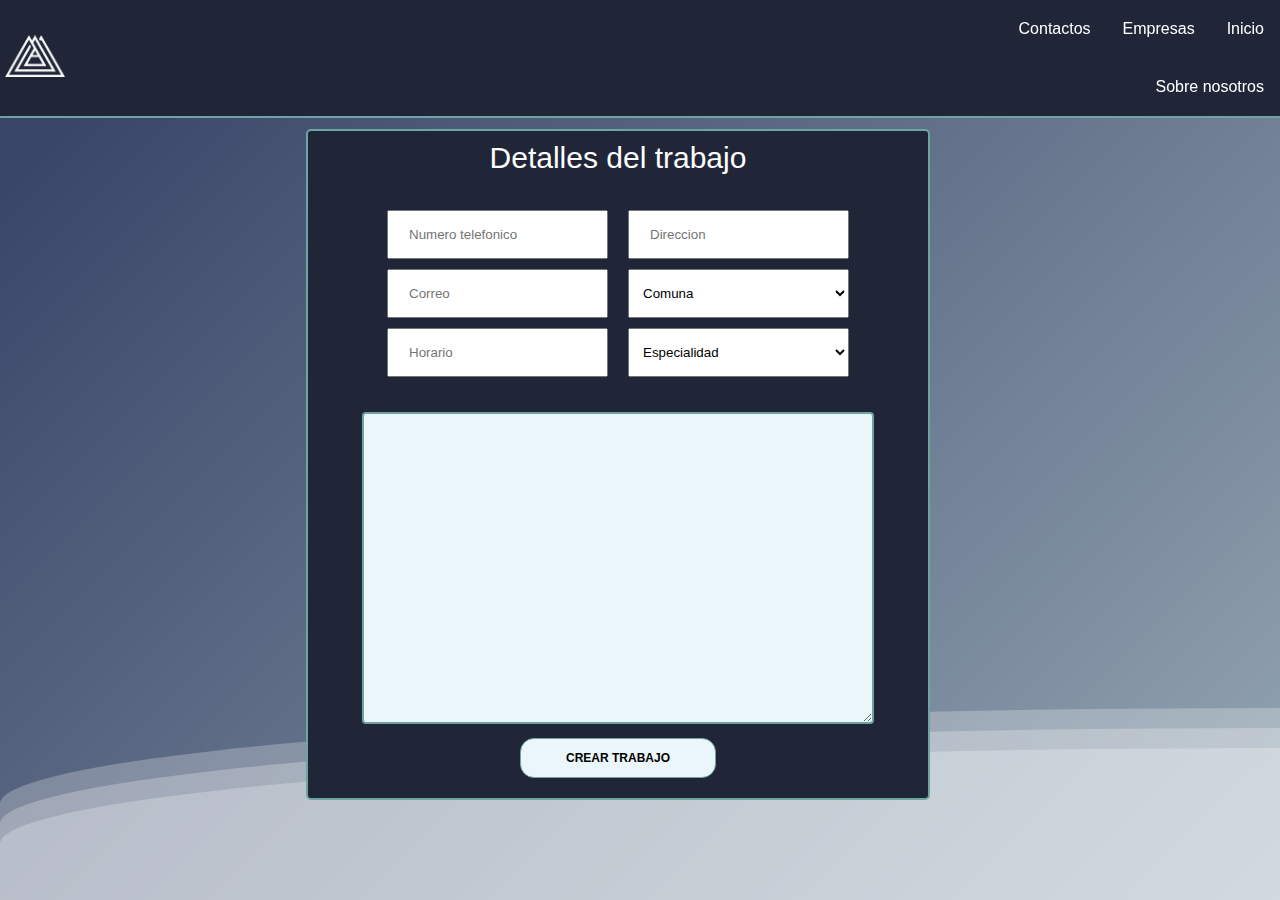
<file: Grupo1/index.html>
<!DOCTYPE html>
<html lang="es">
<head>
    <meta charset="UTF-8">
    <meta name="viewport" content="width=device-width, initial-scale=1.0">
    <link rel="stylesheet" type="text/css" href="style1.css">
    <title>trabajo</title>
</head>
<body>
  <div>
    <div class="wave"></div>
    <div class="wave"></div>
    <div class="wave"></div>
</div>
    <header>
        <header>
            <div class="head">
              <div class="as">
            <a href="#">
              <img src="lofo1.png">
            </a>
          </div>
              <ul>
                <li><a href="#">Inicio</a></li>
                <li><a href="#">Empresas</a></li>
                <li><a href="#">Contactos</a></li>
                <li><a href="#">Sobre nosotros</a></li>
              </ul>
          </div>
          </header>
   </header>
<div id="todo"> 
    <div class="insidetodo" >
     <form action="#" method="post">
        
        <label> Detalles del trabajo </label>
        <div>
        <div class="izquierda">
        <input type="text " placeholder="Numero telefonico" class="tamaño"> 
         <input type="text " placeholder="Correo" class="tamaño">
         <input type="text " placeholder="Horario" class="tamaño">
     </div>
     <div class="derecha">
         <input type="text " placeholder="Direccion" class="tamaño">
       
        <select name="Comuna" class="especialidad">
            <option value="0" >Comuna</option>
         <option value="1" >Cerrillos</option>
         <option value="2" >Cerro Navia </option>
         <option value="3" >Conchali  </option> >
         <option value="4" >El Bosque</option>
         <option value="5" >Estacion central  </option>
         <option value="6" >Huechuraba </option> 
         <option value="7" >Independencia</option>
         <option value="8" >La Cisterna  </option>
         <option value="9" >La Florida  </option> 
         <option value="11" >La Granja </option>
         <option value="12" >La Pintana  </option> >
         <option value="13" >La Reina</option>
         <option value="14" >Las Condes  </option>
         <option value="15" >Lo Barnechea </option> 
         <option value="16" >Lo Espejo</option>
         <option value="17" >Lo Prado  </option>
         <option value="18" >Macul </option>
         <option value="19" >Maipu</option>
         <option value="20" >Ñuñoa </option>
         <option value="21" >Pedro Aguirre Cerda  </option> >
         <option value="22" >Peñalolen</option>
         <option value="23" >Providencia  </option>
         <option value="24" >Pudahuel </option> 
         <option value="25" >Quilicura</option>
         <option value="26" >Quinta normal </option>
         <option value="27" >Recoleta  </option>
         <option value="28" >Renca</option>
         <option value="29" >San Joaquin </option>
         <option value="30" >San Miguel  </option> >
         <option value="31" >San Ramon</option>
         <option value="32" >Santiago </option>
         <option value="33" >Vitacura </option> 
     </select>
      <select name="Especialidad" class="especialidad">
         <option value="0" >Especialidad</option>
         <option value="1" >Programacion</option>
         <option value="2" >Administracion de empresa </option>
         <option value="3" >Contabilidad</option>
     </select> 
    </div>
</div>
     </form>
      <div> 
        <textarea class="des" placeholder="Descripcion del puesto" rows="10"cols="3"> </textarea>
     </div>  
     <button>Crear trabajo</button>
    </div>
    </div>
</body>
</html>
</file>
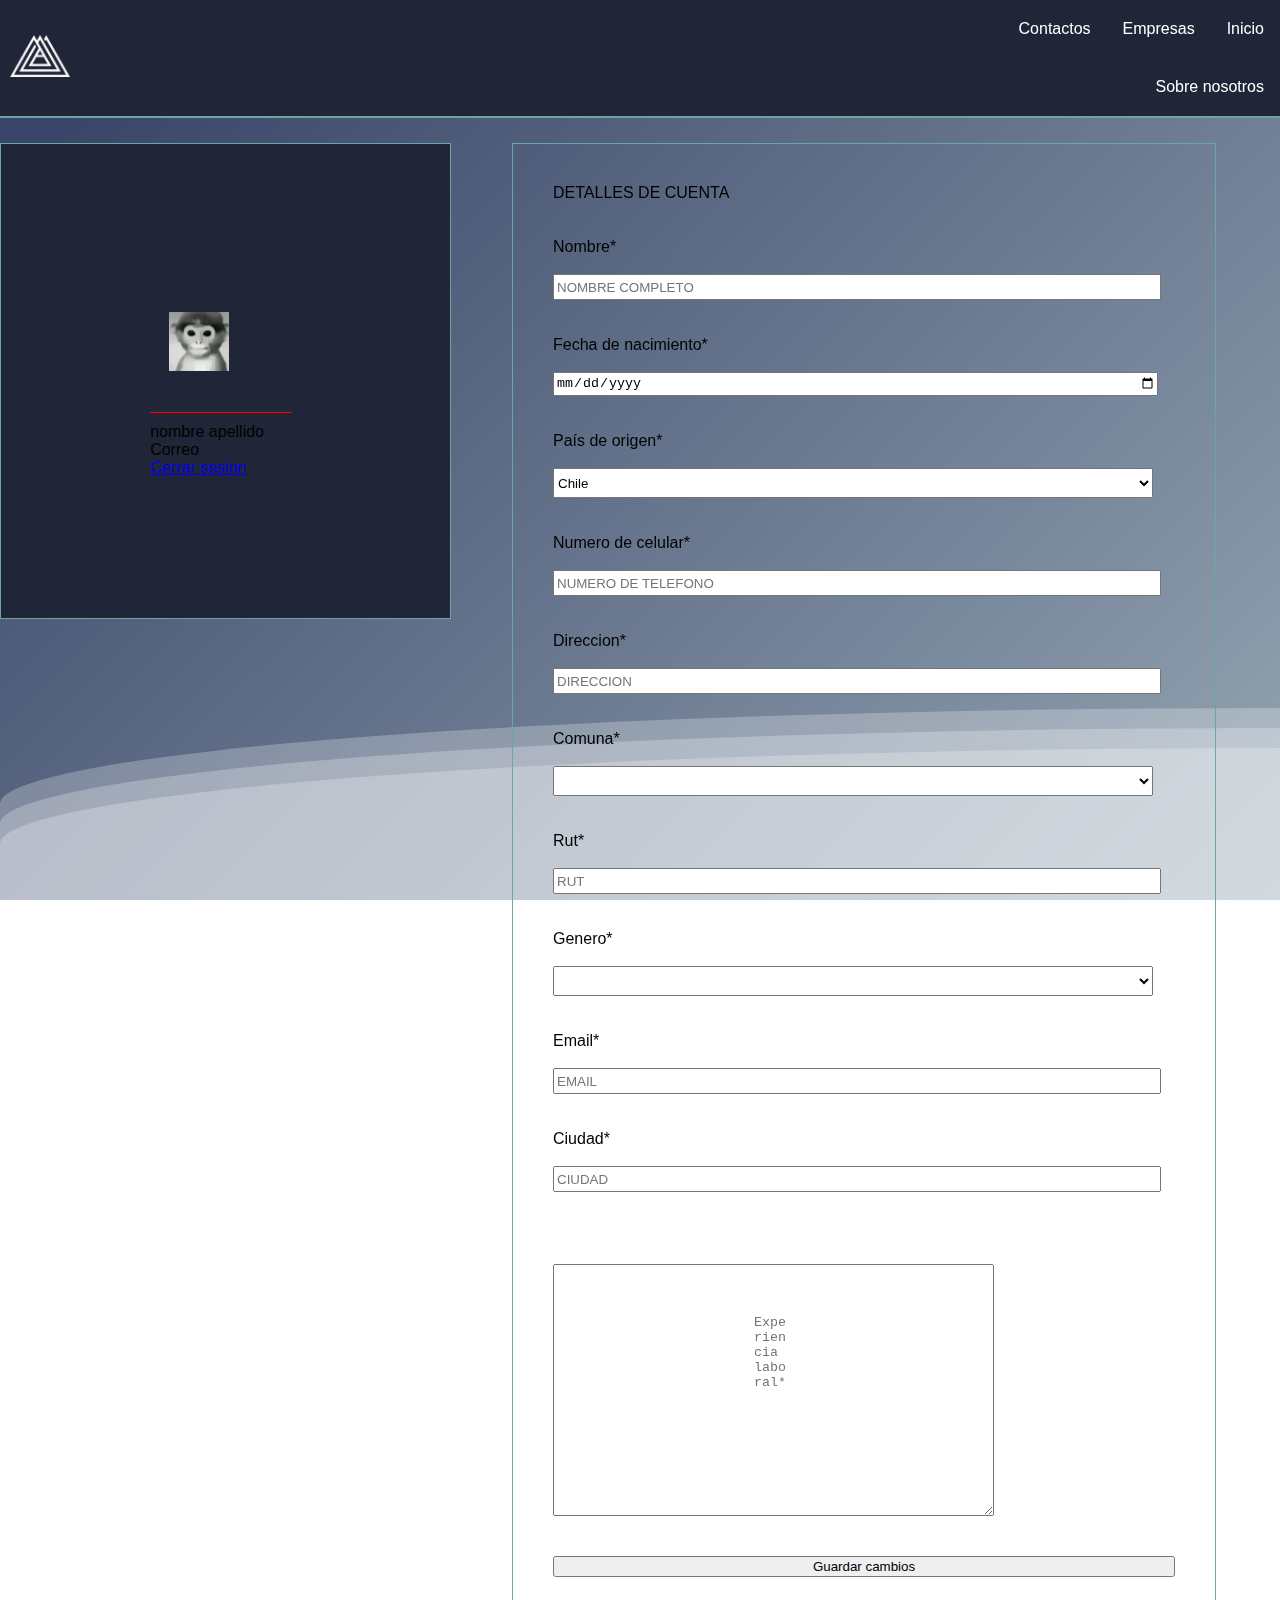
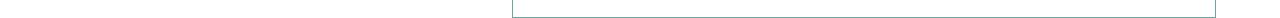
<file: Grupo1/Paginas por arreglar/perfil editar/Index.html>
<!DOCTYPE html>
<html lang="es">
    <head>
        <meta charset="UTF-8">
        <meta name="description" content="Pagina Principal">
        <meta name="viewport" content="width=device-with, intial-scale=1.0">
        <link rel="stylesheet" type="text/css" href="css/style.css">
        <title>Bolsa de trabajo||</title>
    </head>
    <body>
      <div>
        <div class="wave"></div>
        <div class="wave"></div>
        <div class="wave"></div>
    </div>
        <header>
            <div class="head">
              <div class="as">
            <a href="#">
              <img src="img/logo_empresa.png">
            </a>
          </div>
              <ul>
                <li><a href="#">Inicio</a></li>
                <li><a href="#">Empresas</a></li>
                <li><a href="#">Contactos</a></li>
                <li><a href="#">Sobre nosotros</a></li>
              </ul>
          </div>
          </header>
          <div class="po">
            <aside>
                <img id="fotonarigon" src="img/Foto_perfil.jpg">
                <div class="infoPerfil">
                  <span>nombre apellido</span>
                  <span>Correo</span>
                  <br>
                  <a href="home/index.html">Cerrar sesion </a>
                </div>
            </aside>
          </div>
            <section class="detalles">
              <span>DETALLES DE CUENTA</span>
              <br><br>
              <label for="name">Nombre*</label>
              <br>
              <input type="text" placeholder="NOMBRE COMPLETO">
              <br><br>
              <label for="date">Fecha de nacimiento*</label>
              <br>
              <input type="date" placeholder="FECHA DE NACIMIENTO">
              <br><br>
              <label for="text">País de origen*</label>
              <br>
              <select name="pais">
                <option>Chile</option>
                <option>Peru</option>
                <option>Venezuela</option>
                <option>Colombia</option>
                <option>Bolivia</option>
                <option>Haití</option>
                <option>Otro</option>
              </select>
              <br><br>
              <label for="number">Numero de celular*</label>
              <br>
              <input type="number" placeholder="NUMERO DE TELEFONO">
              <br><br>
              <label for="text">Direccion*</label>
              <br>
              <input type="text" placeholder="DIRECCION">
              <br><br>
              <label for="text">Comuna*</label>
              <br>
              <select name="Comuna" >
                <option value="0" ></option>
                <option value="1" >Cerrillos</option>
                <option value="2" >Cerro Navia </option>
                <option value="3" >Conchali  </option> >
                <option value="4" >El Bosque</option>
                <option value="5" >Estacion central  </option>
                <option value="6" >Huechuraba </option> 
                <option value="7" >Independencia</option>
                <option value="8" >La Cisterna  </option>
                <option value="9" >La Florida  </option> 
                <option value="11" >La Granja </option>
                <option value="12" >La Pintana  </option> >
                <option value="13" >La Reina</option>
                <option value="14" >Las Condes  </option>
                <option value="15" >Lo Barnechea </option> 
                <option value="16" >Lo Espejo</option>
                <option value="17" >Lo Prado  </option>
                <option value="18" >Macul </option>
                <option value="19" >Maipu</option>
                <option value="20" >Ñuñoa </option>
                <option value="21" >Pedro Aguirre Cerda  </option> >
                <option value="22" >Peñalolen</option>
                <option value="23" >Providencia  </option>
                <option value="24" >Pudahuel </option> 
                <option value="25" >Quilicura</option>
                <option value="26" >Quinta normal </option>
                <option value="27" >Recoleta  </option>
                <option value="28" >Renca</option>
                <option value="29" >San Joaquin </option>
                <option value="30" >San Miguel  </option> >
                <option value="31" >San Ramon</option>
                <option value="32" >Santiago </option>
                <option value="33" >Vitacura </option>
              </select>
            <br><br>
            <label for="text">Rut*</label>
            <br>
            <input type="text" placeholder="RUT">
            <br><br>
            <label for="text">Genero*</label>
            <br>
            <select >
              <option value="¿?"></option>
              <option value="Hombre">Hombre</option>
              <option value="Mujer">Mujer</option>
            </select>
            <br><br>
            <label for="email">Email*</label>
            <br>
            <input type="email" placeholder="EMAIL">
            <br><br>
            <label for="text">Ciudad*</label>
            <br>
            <input type="text" placeholder="CIUDAD">
            <br><br>
        </div0>
          <br><br>
                <div> 
                <textarea class="des" placeholder="Experiencia laboral*" rows="10"cols="3"></textarea>
                </div>
          <br><br>
          <button>Guardar cambios</button>
          </section>
          
    </body>
</html>
</file>
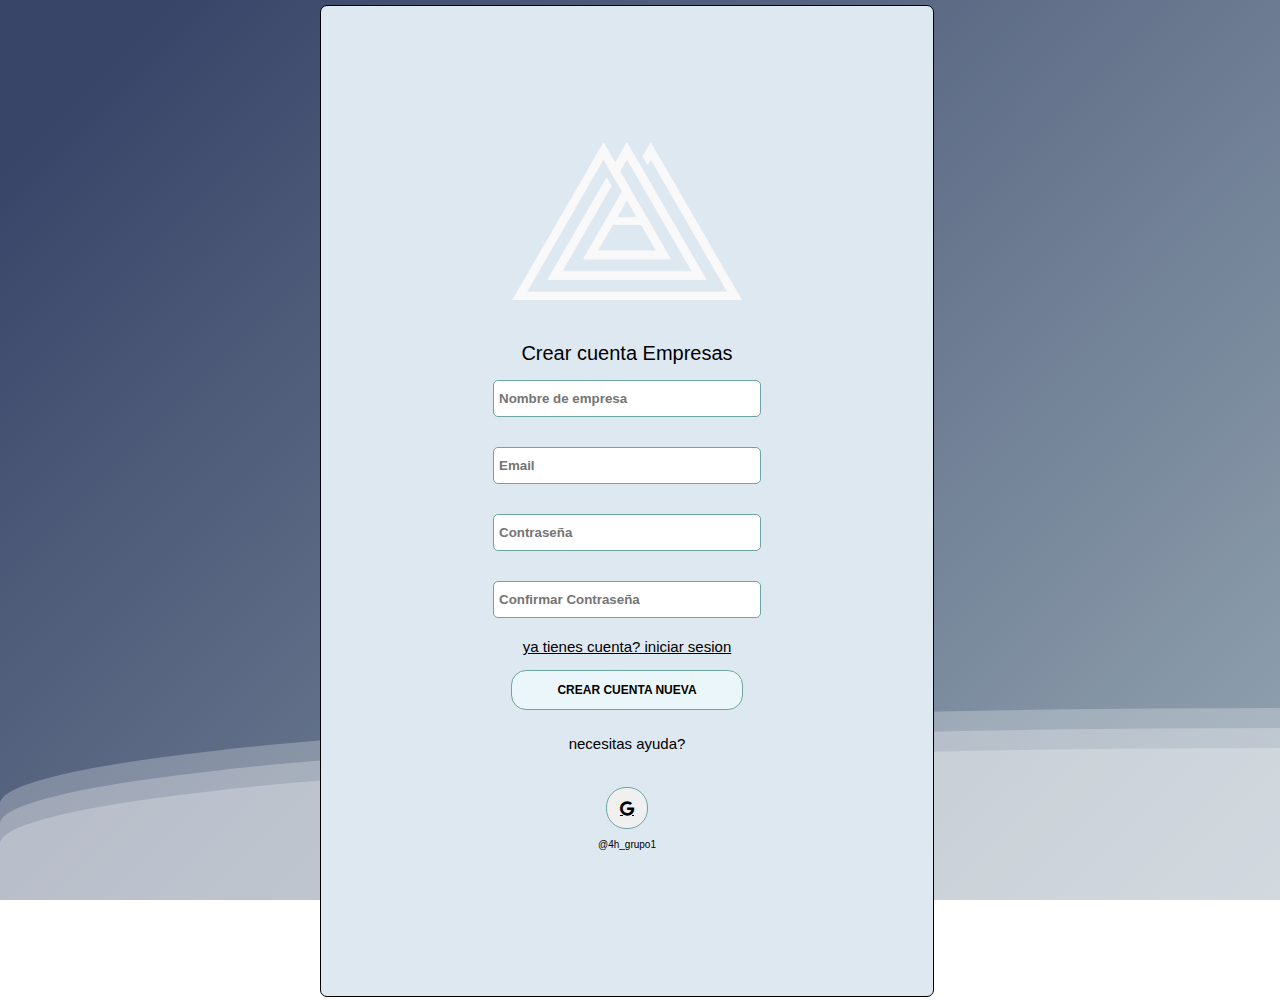
<file: Grupo1/crear cuenta empresas.html>
<!DOCTYPE html>
<html lang="es">
<head>
    <meta charset="UTF-8">
    <meta name="viewport" content="width=device-width, initial-scale=1.0">
    <link rel="stylesheet" href="inicio_1ses.css">
    <title>Crear cuenta como Empresa</title>
    <link href="https://fonts.googleapis.com/css?family=Arvo" rel="stylesheet">
	<link rel='stylesheet' href='https://cdnjs.cloudflare.com/ajax/libs/font-awesome/5.14.0/css/all.min.css'>
</head>
<body>
    <div>
        <div class="wave"></div>
        <div class="wave"></div>
        <div class="wave"></div>
    </div>
    <div class="form sign-in">
             <form action="#" method="post">
                
                <div class="img">
                     <img src="lofo1.png">
                </div>
             <br>
                   <span>Crear cuenta Empresas</span>
                          <input type="text" placeholder="Nombre de empresa">
                          <input type="email" placeholder="Email">
                          <input type="password" placeholder="Contraseña"> 
                          <input type="password" placeholder="Confirmar Contraseña">
                          <a href="#">ya tienes cuenta? iniciar sesion </a>
                   <button>Crear cuenta nueva</button>
                   <p>necesitas ayuda?</p>
                   <div class="help_1">
                    <a href="#" class="help"><i class="fab fa-google" aria-hidden="true"></i></a>
                    <div>
                        <p class="detallito">@4h_grupo1</p>
                    </div>
                   </div>
                  
         </form>
    </div>
</body>
</html>
</file>
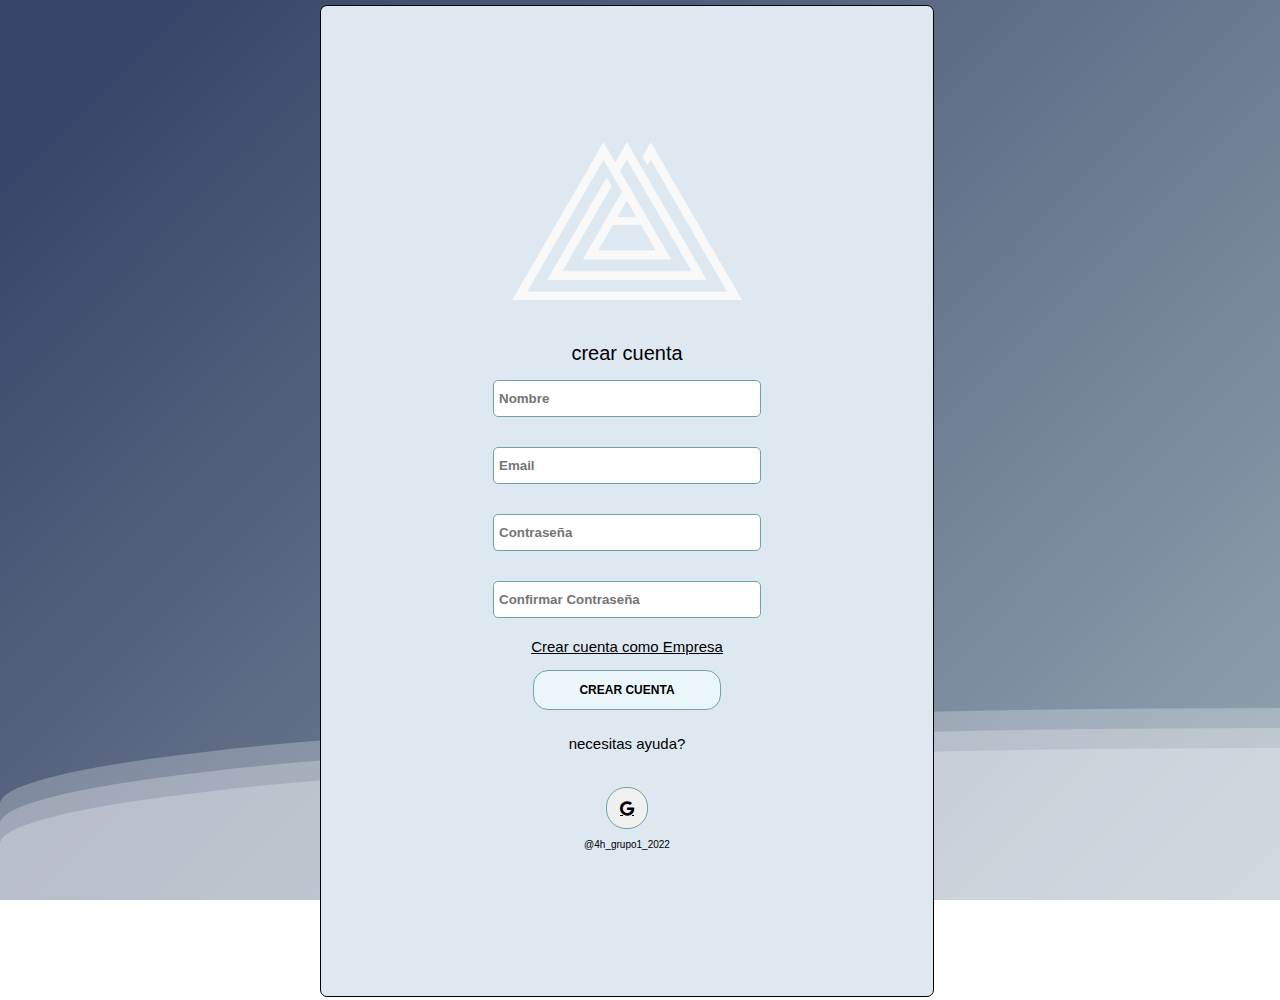
<file: Grupo1/crear cuenta.html>
<!DOCTYPE html>
<html lang="es">
<head>
    <meta charset="UTF-8">
    <meta name="viewport" content="width=device-width, initial-scale=1.0">
    <link rel="stylesheet" href="inicio_1ses.css">
    <title>Crear cuenta</title>
    <link href="https://fonts.googleapis.com/css?family=Arvo" rel="stylesheet">
	<link rel='stylesheet' href='https://cdnjs.cloudflare.com/ajax/libs/font-awesome/5.14.0/css/all.min.css'>
</head>
<body>
    <div>
        <div class="wave"></div>
        <div class="wave"></div>
        <div class="wave"></div>
    </div>
    <div class="form sign-in">
             <form action="#" method="post">
                
                <div class="img">
                     <img src="lofo1.png">
                </div>
             <br>
                   <span>crear cuenta</span>
                          <input type="text" placeholder="Nombre">
                          <input type="email" placeholder="Email">
                          <input type="password" placeholder="Contraseña"> 
                          <input type="password" placeholder="Confirmar Contraseña"> 
                            <a href="#">Crear cuenta como Empresa</a>
                   <button>Crear cuenta</button>
                   <p>necesitas ayuda?</p>
                   <div class="help_1">
                    <a href="#" class="help"><i class="fab fa-google" aria-hidden="true"></i></a>
                    <div>
                        <p class="detallito">@4h_grupo1_2022</p>
                    </div>
                   </div>
         </form>
    </div>
</body>
</html>
</file>
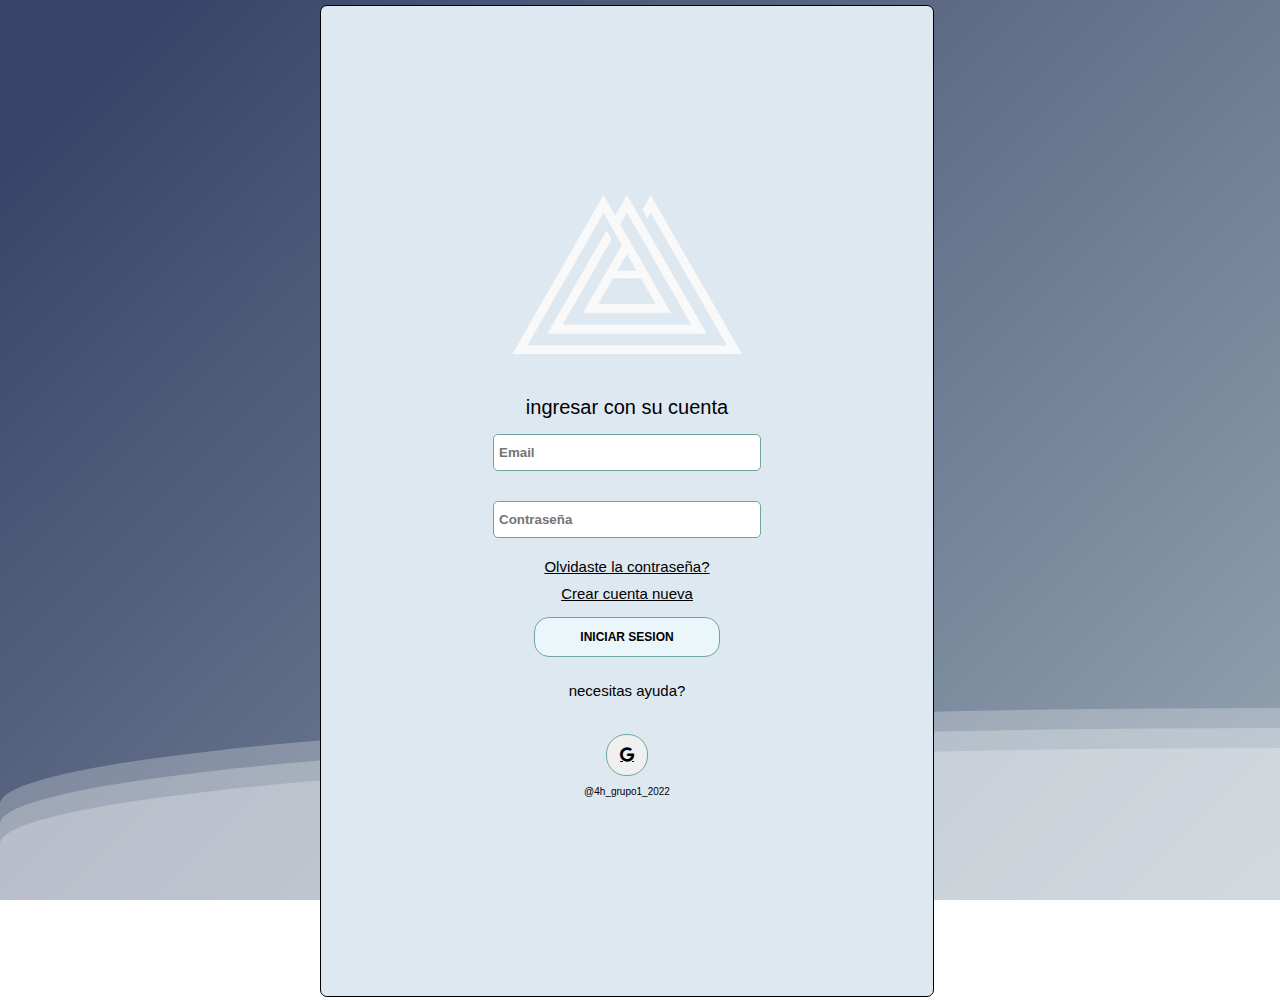
<file: Grupo1/inicio sesion.html>
<!DOCTYPE html>
<html lang="es">
<head>
    <meta charset="UTF-8">
    <meta name="viewport" content="width=device-width, initial-scale=1.0">
    <link rel="stylesheet" href="inicio_1ses.css">
    <title>inicio de sesion</title>
    <link href="https://fonts.googleapis.com/css?family=Arvo" rel="stylesheet">
	<link rel='stylesheet' href='https://cdnjs.cloudflare.com/ajax/libs/font-awesome/5.14.0/css/all.min.css'>
</head>
<body>
    <div>
        <div class="wave"></div>
        <div class="wave"></div>
        <div class="wave"></div>
    </div>
    <div class="form sign-in">
             <form action="#" method="post">
                <div class="img">
                     <img src="lofo1.png">
                </div>
             <br>
                   <span>ingresar con su cuenta</span>
                          <input type="email" placeholder="Email">
                          <input type="password" placeholder="Contraseña"> 
                            <a href="#">Olvidaste la contraseña?</a>
                            <a href="#">Crear cuenta nueva</a>
                   <button>iniciar sesion</button>
                   <p>necesitas ayuda?</p>
                   <div class="help_1">
                    <a href="#" class="help"><i class="fab fa-google" aria-hidden="true"></i></a>
                    <div>
                        <p class="detallito">@4h_grupo1_2022</p>
                    </div>
                   </div>
                   
         </form>
    </div>
</body>
</html>
</file>
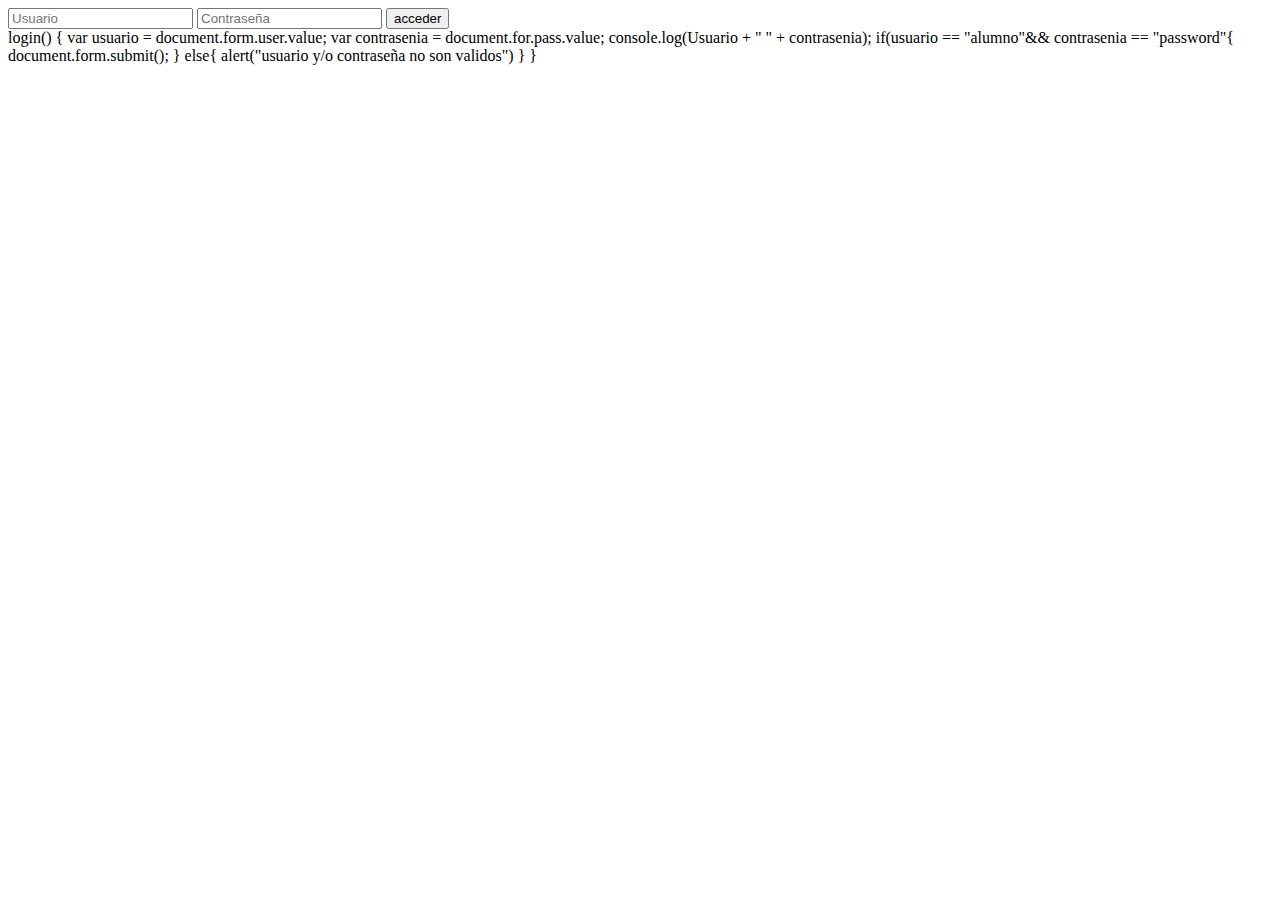
<file: Grupo1/(en proceso)cosas/login.html>
<!DOCTYPE html>
<html lang="en">
<head>
    <meta charset="UTF-8">
    <meta http-equiv="X-UA-Compatible" content="IE=edge">
    <meta name="viewport" content="width=device-width, initial-scale=1.0">
    <title>Document</title>
</head>
<body>
    
    <form name="form" action="index.html">
        <input name="user" type="text" placeholder="Usuario">
        <input name="pass" type="password" placeholder="Contraseña">
        <input onclick=login() type="button" value="acceder">
    </form> 
    <function>login() {
        var usuario = document.form.user.value;
        var contrasenia = document.for.pass.value;
        console.log(Usuario + " " + contrasenia);
        if(usuario == "alumno"&& contrasenia == "password"{
            document.form.submit();
        } else{
            alert("usuario y/o contraseña no son validos")
        }
    }
            
    </function>
</body>
</html>
</file>
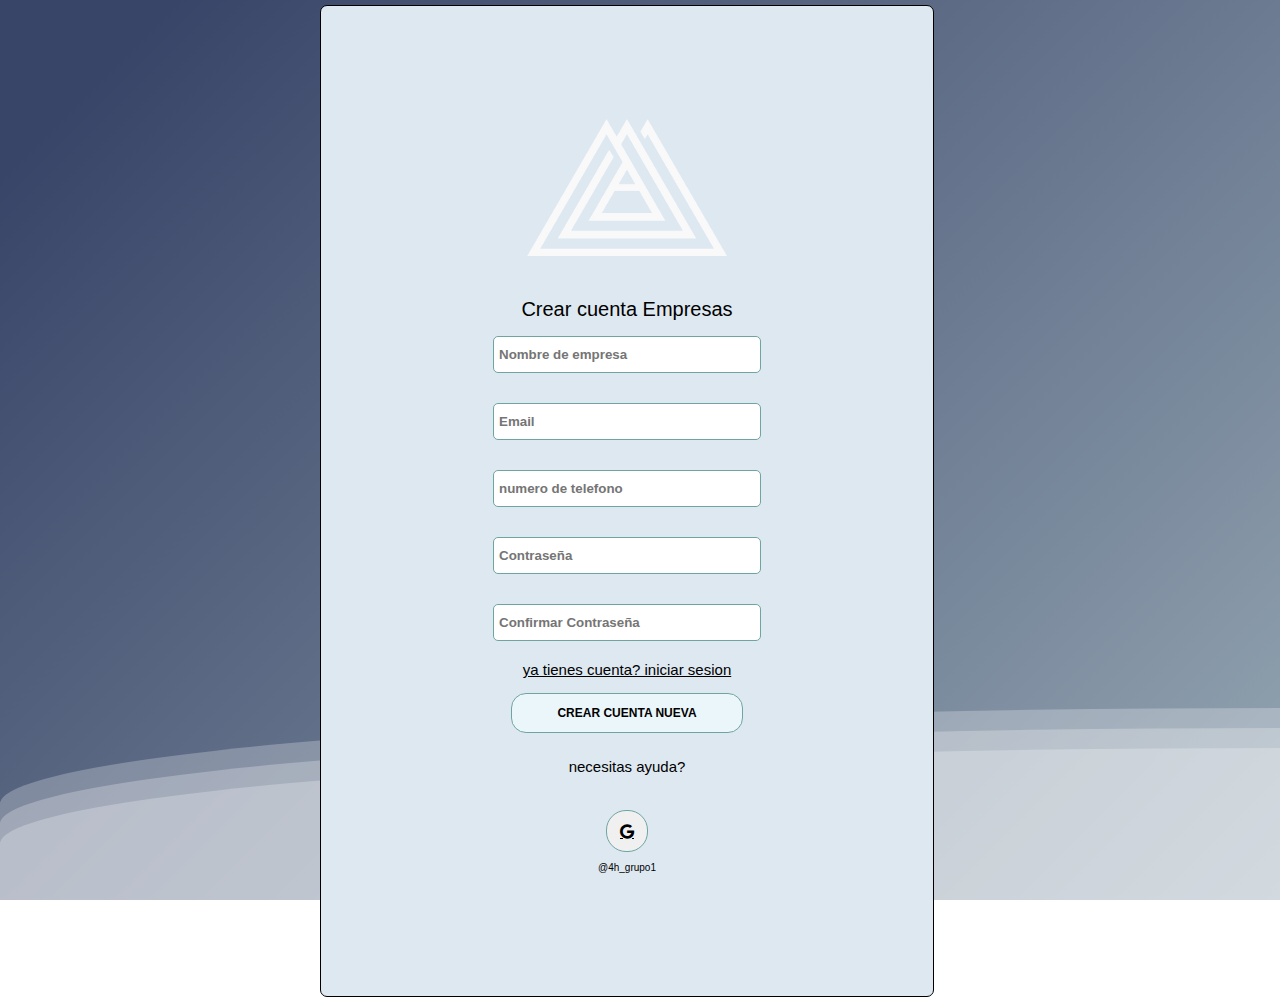
<file: Grupo1/Bolsa de trabajo/Crear cuenta empresas/crear cuenta empresas.html>
<!DOCTYPE html>
<html lang="es">
<head>
    <meta charset="UTF-8">
    <meta name="viewport" content="width=device-width, initial-scale=1.0">
    <link rel="stylesheet" href="css/inicio_1ses.css">
    <title>Crear cuenta como Empresa</title>
    <link href="https://fonts.googleapis.com/css?family=Arvo" rel="stylesheet">
	<link rel='stylesheet' href='https://cdnjs.cloudflare.com/ajax/libs/font-awesome/5.14.0/css/all.min.css'>
</head>
<body>
    <div>
        <div class="wave"></div>
        <div class="wave"></div>
        <div class="wave"></div>
    </div>
    <div class="form sign-in">
             <form action="#" method="post">
                
                <div class="img">
                     <img src="img/lofo1.png">
                </div>
             <br>
                   <span>Crear cuenta Empresas</span>
                          <input type="text" placeholder="Nombre de empresa">
                          <input type="email" placeholder="Email">
                          <input type="number" placeholder="numero de telefono">
                          <input type="password" placeholder="Contraseña"> 
                          <input type="password" placeholder="Confirmar Contraseña">
                          
                          <a href="#">ya tienes cuenta? iniciar sesion </a>
                   <button>Crear cuenta nueva</button>
                   <p>necesitas ayuda?</p>
                   <div class="help_1">
                    <a href="#" class="help"><i class="fab fa-google" aria-hidden="true"></i></a>
                    <div>
                        <p class="detallito">@4h_grupo1</p>
                    </div>
                   </div>
                  
         </form>
    </div>
</body>
</html>
</file>
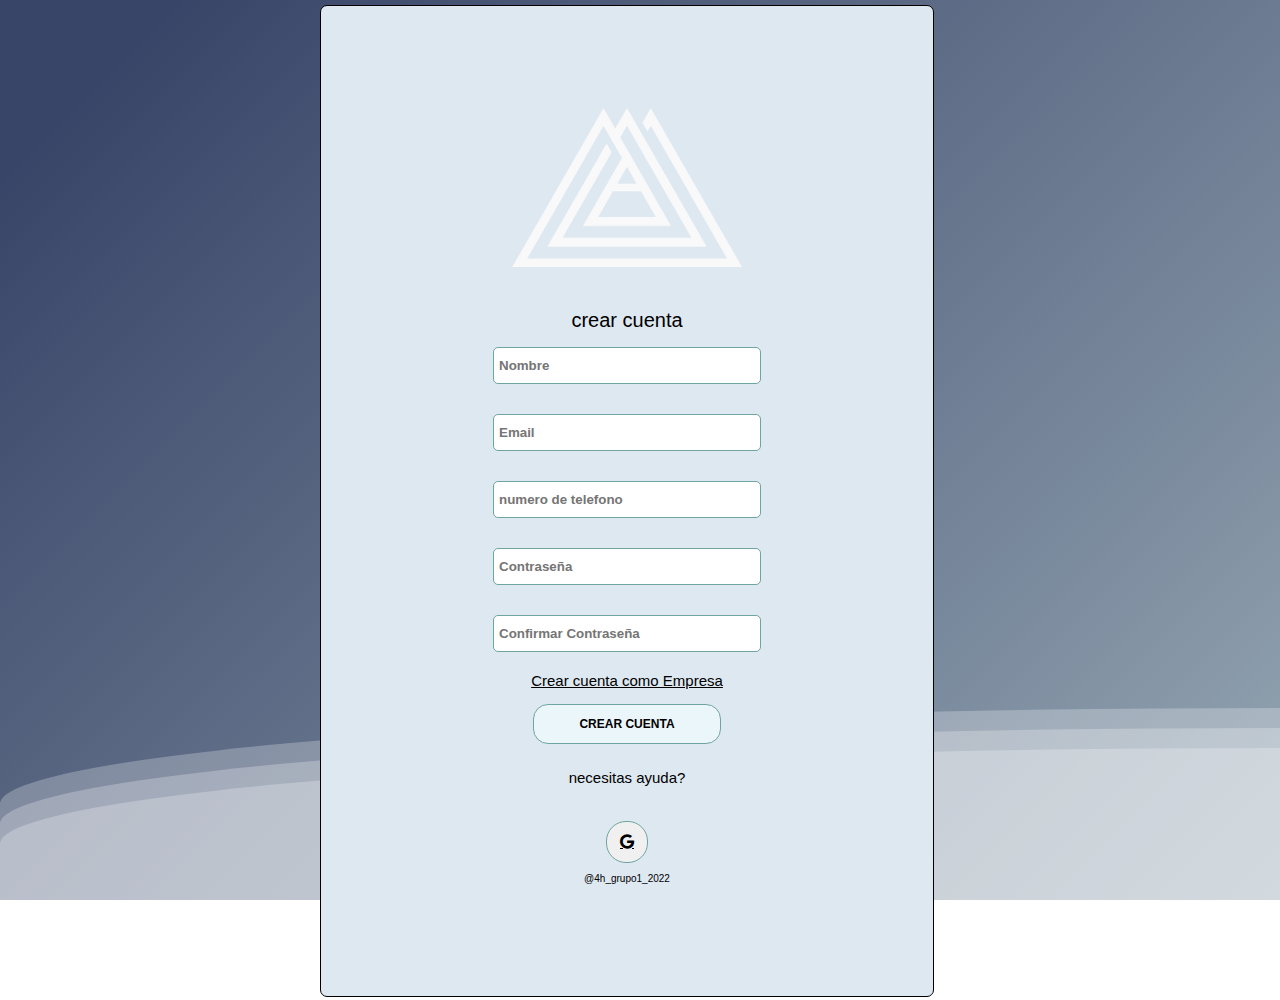
<file: Grupo1/Bolsa de trabajo/Crear cuenta/crear cuenta.html>
<!DOCTYPE html>
<html lang="es">
<head>
    <meta charset="UTF-8">
    <meta name="viewport" content="width=device-width, initial-scale=1.0">
    <link rel="stylesheet" href="css/inicio_1ses.css">
    <title>Crear cuenta</title>
    <link href="https://fonts.googleapis.com/css?family=Arvo" rel="stylesheet">
	<link rel='stylesheet' href='https://cdnjs.cloudflare.com/ajax/libs/font-awesome/5.14.0/css/all.min.css'>
</head>
<body>
    <div>
        <div class="wave"></div>
        <div class="wave"></div>
        <div class="wave"></div>
    </div>
    <div class="form sign-in">
             <form action="#" method="post">
                
                <div class="img">
                     <img src="img/lofo1.png">
                </div>
             <br>
                   <span>crear cuenta</span>
                          <input type="text" placeholder="Nombre">
                          <input type="email" placeholder="Email">
                          <input type="number" placeholder="numero de telefono">
                          <input type="password" placeholder="Contraseña"> 
                          <input type="password" placeholder="Confirmar Contraseña"> 
                            <a href="#">Crear cuenta como Empresa</a>
                   <button>Crear cuenta</button>
                   <p>necesitas ayuda?</p>
                   <div class="help_1">
                    <a href="#" class="help"><i class="fab fa-google" aria-hidden="true"></i></a>
                    <div>
                        <p class="detallito">@4h_grupo1_2022</p>
                    </div>
                   </div>
         </form>
    </div>
</body>
</html>
</file>
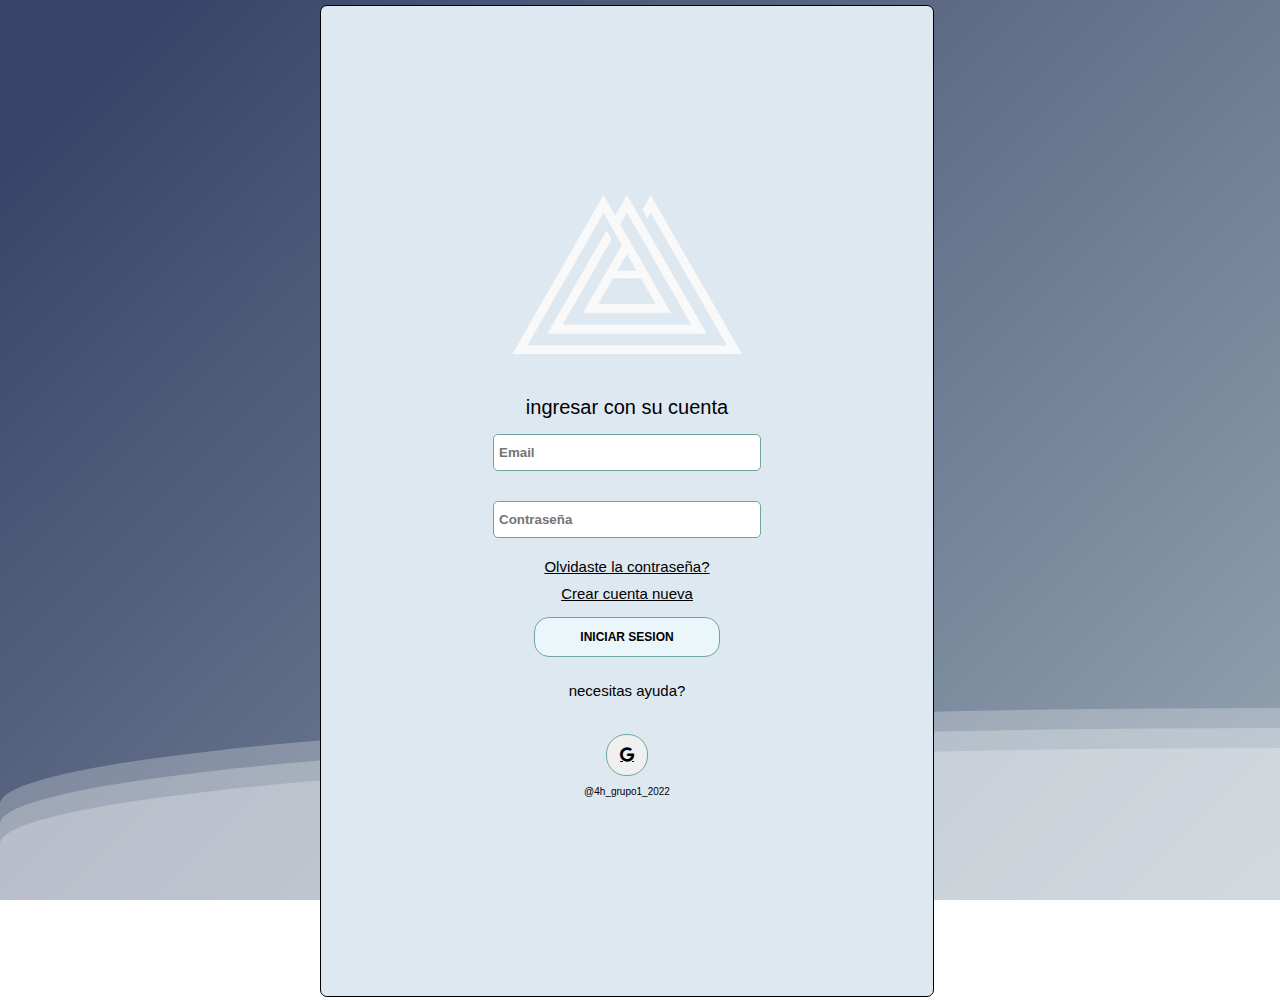
<file: Grupo1/Bolsa de trabajo/Iniciar sesion/inicio sesion.html>
<!DOCTYPE html>
<html lang="es">
<head>
    <meta charset="UTF-8">
    <meta name="viewport" content="width=device-width, initial-scale=1.0">
    <link rel="stylesheet" href="css/inicio_1ses.css">
    <title>inicio de sesion</title>
    <link href="https://fonts.googleapis.com/css?family=Arvo" rel="stylesheet">
	<link rel='stylesheet' href='https://cdnjs.cloudflare.com/ajax/libs/font-awesome/5.14.0/css/all.min.css'>
</head>
<body>
    <div>
        <div class="wave"></div>
        <div class="wave"></div>
        <div class="wave"></div>
    </div>
    <div class="form sign-in">
             <form action="#" method="post">
                <div class="img">
                     <img src="img/lofo1.png">
                </div>
             <br>
                   <span>ingresar con su cuenta</span>
                          <input type="email" placeholder="Email">
                          <input type="password" placeholder="Contraseña"> 
                            <a href="#">Olvidaste la contraseña?</a>
                            <a href="#">Crear cuenta nueva</a>
                   <button>iniciar sesion</button>
                   <p>necesitas ayuda?</p>
                   <div class="help_1">
                    <a href="#" class="help"><i class="fab fa-google" aria-hidden="true"></i></a>
                    <div>
                        <p class="detallito">@4h_grupo1_2022</p>
                    </div>
                   </div>
                   
         </form>
    </div>
</body>
</html>
</file>
<file: Grupo1/style1.css>
html{
  margin: 0;
}
body{
  margin:auto;
  font-family: -apple-system, BlinkMacSystemFont, sans-serif;
  overflow: auto;
  background:linear-gradient(
      315deg,
      rgba(32, 38, 56,1) 3%,
      rgba(111, 165, 161,1) 38%,
      rgba(177, 196, 202,1) 68%,
      rgba(57, 69, 104,1) 98%
      );
      animation: gradient 15s ease infinite;
      background-size:400% 400%;
      background-attachment: fixed;    
  }
@keyframes gradient{
  0%{
      background-position: 0% 0%;
  } 50%{
      background-position: 100% 100%;
  } 100% {
      background-position: 0% 0%;
  }
}
.wave{
  background: rgb(255 255 255 / 25%) ;
  border-radius: 1000% 1000% 0 0;
  position: fixed;
  width: 200%;
  height: 12rem;
  animation: wave 10s -3s linear infinite;
  transform: translate3d( 0, 0, 0);
  opacity: 1;
  bottom:0;
  left:0;
  z-index: -1;
}
.wave:nth-of-type(2){
  bottom: -1.25em;
  animation: wave 18s -2s linear reverse infinite;
  opacity: 1;
}
.wave:nth-of-type(3){
  bottom:-2.5em;
  animation: wave 20s -1s reverse infinite;
  opacity: 1;
}
@keyframes wave{
  2%{
      transform: translateX(1);
  }25%{
      transform: translateX(-25%);
  }50%{
      transform: translateX(-50%);
  }75%{
      transform: translateX(-25%);
  }100%{
      transform: translateX(1);
  }
}

/*body{
  margin: 0%;
}
*{
    box-sizing: border-box;
}
body{
    background-color: #cadfe7;
}*/
.des{
  background-color:rgb(235, 246, 250) ;
    margin-top: 30px;
    color: #333333;
    width: 500px;
    height: 300px;
    border: 2px solid rgb(111, 165, 161);
    resize: 60%;
    padding: 4px;
    font-size: 14px;
    transition: all 0.3s ease;
    border-radius: 4px;

    }
#Img{
    max-width: 140px;
    max-height: 140px;
}
#todo{
    float:right;
    display: flex;
    flex-direction: column;
    margin-top: 10px;
    margin-right: 350px;
}
.especialidad{
    padding: 15px 10px;
    margin: 5px 0px;
  }
.form1{
    margin: 5px;
    display: flex;
    flex-direction: column;
  }
  ul {
    list-style-type: none;
    margin: 0;
    padding: 0;
    overflow: hidden;
    background-color: rgb(32, 38, 56);
  }
  li {
    float: right;
  }
  
  li a {
    display: block;
    color: white;
    text-align: center;
    padding: 20px 16px;
    text-decoration: none;
  }
  
  li a:hover {
    background-color: #151925;
  }
  .head{
    display: flex;
    flex-direction: row;
    align-items: center;
    box-sizing: border-box;
    background-color: #202638;
    border-bottom:2px solid #6FA5A1;
    border-radius: 1px;
  }
  .as{
    margin-right: 820px;
  }
  img{
    width: 60px;
    padding: 5px 5px;
}
.insidetodo{
    display: flex;
      flex-direction: column;
      border: solid 2px #6FA5A1;
      padding: 10px;
      margin: 1px 0px;
      width: 600px;
      height: 150px auto;
      border-radius: 5px;
      background-color: #202638;
      align-items: center;
}
label{
    font-size: 30px;
    color:white;
    margin-bottom: 30px;
    text-align: center;
}
form{
    display: flex;
    flex-direction: column;
}
.tamaño{
    padding: 15px 20px;
    margin: 5px 0px;
  }
  button{
    border-radius: 14px;
    border: 1px solid #6FA5A1;
    background-color: rgb(235, 246, 250);
    color: #000000;
    font-size: 12px;
    font-weight: bold;
    padding: 12px 45px;
    text-transform: uppercase;
    transition: transform 80ms ease-in;
    border-color: #6FA5A1;
    margin:10px;
    font: 'Montserrat', sans-serif;
}
button:active{
    transform: scale(0.95);
}
button:focus{
    outline:none;
}
.izquierda{
    margin-right: 10px ;
    display: flex;
    flex-direction: column;
    float: left;
}
.derecha{
    margin-left: 10px;
    display: flex;
    flex-direction: column;
    float: right;
}
</file>
<file: Grupo1/Paginas por arreglar/perfil editar/css/style.css>
body{

    background:  #202638;
    /*display:flex;
    justify-content: center;
    align-items: center;
    flex-direction: column;*/
    height:10vh;
    font-family: 'Montserrat', sans-serif;
    /*margin: -20px 0 50px;*/
    margin:auto;
    font-family: -apple-system, BlinkMacSystemFont, sans-serif;
    overflow: auto;
    background:linear-gradient(
      315deg,
      rgba(32, 38, 56,1) 3%,
      rgba(111, 165, 161,1) 38%,
      rgba(177, 196, 202,1) 68%,
      rgba(57, 69, 104,1) 98%
      );
      animation: gradient 15s ease infinite;
      background-size:400% 400%;
      background-attachment: fixed;    
  }
  @keyframes gradient{
  0%{
      background-position: 0% 0%;
  } 50%{
      background-position: 100% 100%;
  } 100% {
      background-position: 0% 0%;
  }
  }
  .wave{
  background: rgb(255 255 255 / 25%) ;
  border-radius: 1000% 1000% 0 0;
  position: fixed;
  width: 200%;
  height: 12rem;
  animation: wave 10s -3s linear infinite;
  transform: translate3d( 0, 0, 0);
  opacity: 1;
  bottom:0;
  left:0;
  z-index: -1;
  }
  .wave:nth-of-type(2){
  bottom: -1.25em;
  animation: wave 18s -2s linear reverse infinite;
  opacity: 1;
  }
  .wave:nth-of-type(3){
  bottom:-2.5em;
  animation: wave 20s -1s reverse infinite;
  opacity: 1;
  }
  @keyframes wave{
  2%{
      transform: translateX(1);
  }25%{
      transform: translateX(-25%);
  }50%{
      transform: translateX(-50%);
  }75%{
      transform: translateX(-25%);
  }100%{
      transform: translateX(1);
  }
  }
  ul {
      list-style-type: none;
      margin: 0;
      padding: 0;
      overflow: hidden;
      background-color: #202638;
    }
  li {
      float: right;
    }
    
  li a {
      display: block;
      color: white;
      text-align: center;
      padding: 20px 16px;
      text-decoration: none;
    }
    
  li a:hover {
      background-color: #151925;
    }
  .head{
      display: flex;
      flex-direction: row;
      align-items: center;
      box-sizing: border-box;
      background-color: #202638;
      border-bottom:2px solid #6FA5A1;
      border-radius: 1px;
    }
  .as{
      margin-right: 820px;
    }
  section{
        border: 1px solid #6FA5A1 ;
    }
  img{
    width: 60px;
    margin: 10px;
    padding: 0;
  }
  section{
    margin-top: 25px;
    margin-left: 40%;
    margin-right: 5%;
    padding: 40px;
    display: flex;
    justify-content: center;
    flex-direction: column   ;
  }
  .po{
    display: flex;
    border: 1px solid #6FA5A1;
    float: left;
    margin-top: 25px;
    margin-right: 100%;
    margin-right: 2%;
    padding: 11%;
    background-color: #202638;
  }
  /*img{
    width: 60px;
    margin: 50px;
    padding: 0%;
  }*/
  .des{
    padding: 50px 200px;
  }
  /*div0{
    display: flex;
    flex-direction: column;
  }*/
  .infoPerfil{
    margin-top: 10px;
    border-top: 1px solid red;
    padding-top: 10px;
    
    margin-left: 5%;
    margin-right: 10%;
  }
  #fotonarigon{
    width: 60px;
    margin: 10px;
    padding: 10%;
  }
  .contenedor1{
    max-width: 1000px;
    bottom: 0;
  }
  .row1{
    display: flex;
    flex-wrap: wrap-reverse;
  }
  ul{
    list-style: none;
  }
  input{
    width: 600px;
    height: 20px;
}
select{
    width: 600px;
    height: 30px;
}
</file>
<file: Grupo1/inicio_1ses.css>
@import url('https://fonts.googleapis.com/css?family=Montserrat:400,800');

body{
    background:  #202638;
    display:flex;
    justify-content: center;
    align-items: center;
    flex-direction: column;
    height:10vh;
    font-family: 'Montserrat', sans-serif;
    margin: -20px 0 50px;
  margin:auto;
  font-family: -apple-system, BlinkMacSystemFont, sans-serif;
  overflow: auto;
  background:linear-gradient(
      315deg,
      rgba(32, 38, 56,1) 3%,
      rgba(111, 165, 161,1) 38%,
      rgba(177, 196, 202,1) 68%,
      rgba(57, 69, 104,1) 98%
      );
      animation: gradient 15s ease infinite;
      background-size:400% 400%;
      background-attachment: fixed;    
  }
@keyframes gradient{
  0%{
      background-position: 0% 0%;
  } 50%{
      background-position: 100% 100%;
  } 100% {
      background-position: 0% 0%;
  }
}
.wave{
  background: rgb(255 255 255 / 25%) ;
  border-radius: 1000% 1000% 0 0;
  position: fixed;
  width: 200%;
  height: 12rem;
  animation: wave 10s -3s linear infinite;
  transform: translate3d( 0, 0, 0);
  opacity: 1;
  bottom:0;
  left:0;
  z-index: -1;
}
.wave:nth-of-type(2){
  bottom: -1.25em;
  animation: wave 18s -2s linear reverse infinite;
  opacity: 1;
}
.wave:nth-of-type(3){
  bottom:-2.5em;
  animation: wave 20s -1s reverse infinite;
  opacity: 1;
}
@keyframes wave{
  2%{
      transform: translateX(1);
  }25%{
      transform: translateX(-25%);
  }50%{
      transform: translateX(-50%);
  }75%{
      transform: translateX(-25%);
  }100%{
      transform: translateX(1);
  }
}
h1{
    font-size: 20px;
    text-align: center;
    font-weight: bold;
    margin: 0 0 10px 0;
    color:#000000 ;
}
span {
    font-size: 20px;
    text-align: center;
    color:#000000
}
button{
    border-radius: 15px;
    border: 1px solid #6FA5A1;
    background-color: #EBF6FA;
    color: #000000;
    font-size: 12px;
    font-weight: bold;
    padding: 12px 45px;
    text-transform: uppercase;
    transition: transform 80ms ease-in;
    border-color: #6FA5A1;
    margin:10px;
    font: 'Montserrat', sans-serif;
}
button:active{
    transform: scale(0.95);
}
button:focus{
    outline:none;
}
form{
    background-color: #DEE8F1;
    border:1px solid #000000;
    display: flex;
    align-items: center;
    justify-content: center;
    flex-direction: column;
    padding: 0 50px;
    height: 100%;
    text-align: center;
    border-radius: 7px;
    width: 80%;
}
input{
    background-color: #ffffff;
    border: 1px solid #6FA5A1;
    padding: 10px 5px;
    margin: 15px 0 ;
    width: 50%;
    font-weight: bold;
    border-radius: 5px;
}
.form{
    padding-top :5px;
    padding-bottom: 5px;
    position: absolute;
    top: 0;
    height: 110%;
}
.sign-in{
    width: 50%;
    z-index: 2;
}
img{

    width: 230px;
    padding: 10px;
    margin : 10px;
}
a{
   color:#000000;
   font-size: 15px;
   margin: 5px;
}
p{
  font-size: 15px;
  font: 'Montserrat', sans-serif;
  color:#000000;
}
.help_1{
    margin: 20px 0;
}
.help_1 a {
        border: 1px solid #6FA5A1;
        border-radius: 20px;
        display: inline-flex;
        justify-content: center;
        align-items: center;
        margin: 0 5px;
        height: 40px;
        width: 40px;
        background: #f0f0f0;
    }
    .detallito{
        font-size: 10px;
        }
</file>
<file: Grupo1/Bolsa de trabajo/Crear cuenta empresas/css/inicio_1ses.css>
@import url('https://fonts.googleapis.com/css?family=Montserrat:400,800');

body{
    background:  #202638;
    display:flex;
    justify-content: center;
    align-items: center;
    flex-direction: column;
    height:10vh;
    font-family: 'Montserrat', sans-serif;
    margin: -20px 0 50px;
  margin:auto;
  font-family: -apple-system, BlinkMacSystemFont, sans-serif;
  overflow: auto;
  background:linear-gradient(
      315deg,
      rgba(32, 38, 56,1) 3%,
      rgba(111, 165, 161,1) 38%,
      rgba(177, 196, 202,1) 68%,
      rgba(57, 69, 104,1) 98%
      );
      animation: gradient 15s ease infinite;
      background-size:400% 400%;
      background-attachment: fixed;    
  }
@keyframes gradient{
  0%{
      background-position: 0% 0%;
  } 50%{
      background-position: 100% 100%;
  } 100% {
      background-position: 0% 0%;
  }
}
.wave{
  background: rgb(255 255 255 / 25%) ;
  border-radius: 1000% 1000% 0 0;
  position: fixed;
  width: 200%;
  height: 12rem;
  animation: wave 10s -3s linear infinite;
  transform: translate3d( 0, 0, 0);
  opacity: 1;
  bottom:0;
  left:0;
  z-index: -1;
}
.wave:nth-of-type(2){
  bottom: -1.25em;
  animation: wave 18s -2s linear reverse infinite;
  opacity: 1;
}
.wave:nth-of-type(3){
  bottom:-2.5em;
  animation: wave 20s -1s reverse infinite;
  opacity: 1;
}
@keyframes wave{
  2%{
      transform: translateX(1);
  }25%{
      transform: translateX(-25%);
  }50%{
      transform: translateX(-50%);
  }75%{
      transform: translateX(-25%);
  }100%{
      transform: translateX(1);
  }
}
h1{
    font-size: 20px;
    text-align: center;
    font-weight: bold;
    margin: 0 0 10px 0;
    color:#000000 ;
}
span {
    font-size: 20px;
    text-align: center;
    color:#000000
}
button{
    border-radius: 15px;
    border: 1px solid #6FA5A1;
    background-color: #EBF6FA;
    color: #000000;
    font-size: 12px;
    font-weight: bold;
    padding: 12px 45px;
    text-transform: uppercase;
    transition: transform 80ms ease-in;
    border-color: #6FA5A1;
    margin:10px;
    font: 'Montserrat', sans-serif;
}
button:active{
    transform: scale(0.95);
}
button:focus{
    outline:none;
}
form{
    background-color: #DEE8F1;
    border:1px solid #000000;
    display: flex;
    align-items: center;
    justify-content: center;
    flex-direction: column;
    padding: 0 50px;
    height: 100%;
    text-align: center;
    border-radius: 7px;
    width: 80%;
}
input{
    background-color: #ffffff;
    border: 1px solid #6FA5A1;
    padding: 10px 5px;
    margin: 15px 0 ;
    width: 50%;
    font-weight: bold;
    border-radius: 5px;
}
.form{
    padding-top :5px;
    padding-bottom: 5px;
    position: absolute;
    top: 0;
    height: 110%;
}
.sign-in{
    width: 50%;
    z-index: 2;
}
img{
    width: 200px;
    padding: 10px;
    margin : 10px;
}
a{
   color:#000000;
   font-size: 15px;
   margin: 5px;
}
p{
  font-size: 15px;
  font: 'Montserrat', sans-serif;
  color:#000000;
}
.help_1{
    margin: 20px 0;
}
.help_1 a {
        border: 1px solid #6FA5A1;
        border-radius: 20px;
        display: inline-flex;
        justify-content: center;
        align-items: center;
        margin: 0 5px;
        height: 40px;
        width: 40px;
        background: #f0f0f0;
    }
    .detallito{
        font-size: 10px;
        }
</file>
<file: Grupo1/Bolsa de trabajo/Crear cuenta/css/inicio_1ses.css>
@import url('https://fonts.googleapis.com/css?family=Montserrat:400,800');

body{
    background:  #202638;
    display:flex;
    justify-content: center;
    align-items: center;
    flex-direction: column;
    height:10vh;
    font-family: 'Montserrat', sans-serif;
    margin: -20px 0 50px;
  margin:auto;
  font-family: -apple-system, BlinkMacSystemFont, sans-serif;
  overflow: auto;
  background:linear-gradient(
      315deg,
      rgba(32, 38, 56,1) 3%,
      rgba(111, 165, 161,1) 38%,
      rgba(177, 196, 202,1) 68%,
      rgba(57, 69, 104,1) 98%
      );
      animation: gradient 15s ease infinite;
      background-size:400% 400%;
      background-attachment: fixed;    
  }
@keyframes gradient{
  0%{
      background-position: 0% 0%;
  } 50%{
      background-position: 100% 100%;
  } 100% {
      background-position: 0% 0%;
  }
}
.wave{
  background: rgb(255 255 255 / 25%) ;
  border-radius: 1000% 1000% 0 0;
  position: fixed;
  width: 200%;
  height: 12rem;
  animation: wave 10s -3s linear infinite;
  transform: translate3d( 0, 0, 0);
  opacity: 1;
  bottom:0;
  left:0;
  z-index: -1;
}
.wave:nth-of-type(2){
  bottom: -1.25em;
  animation: wave 18s -2s linear reverse infinite;
  opacity: 1;
}
.wave:nth-of-type(3){
  bottom:-2.5em;
  animation: wave 20s -1s reverse infinite;
  opacity: 1;
}
@keyframes wave{
  2%{
      transform: translateX(1);
  }25%{
      transform: translateX(-25%);
  }50%{
      transform: translateX(-50%);
  }75%{
      transform: translateX(-25%);
  }100%{
      transform: translateX(1);
  }
}
h1{
    font-size: 20px;
    text-align: center;
    font-weight: bold;
    margin: 0 0 10px 0;
    color:#000000 ;
}
span {
    font-size: 20px;
    text-align: center;
    color:#000000
}
button{
    border-radius: 15px;
    border: 1px solid #6FA5A1;
    background-color: #EBF6FA;
    color: #000000;
    font-size: 12px;
    font-weight: bold;
    padding: 12px 45px;
    text-transform: uppercase;
    transition: transform 80ms ease-in;
    border-color: #6FA5A1;
    margin:10px;
    font: 'Montserrat', sans-serif;
}
button:active{
    transform: scale(0.95);
}
button:focus{
    outline:none;
}
form{
    background-color: #DEE8F1;
    border:1px solid #000000;
    display: flex;
    align-items: center;
    justify-content: center;
    flex-direction: column;
    padding: 0 50px;
    height: 100%;
    text-align: center;
    border-radius: 7px;
    width: 80%;
}
input{
    background-color: #ffffff;
    border: 1px solid #6FA5A1;
    padding: 10px 5px;
    margin: 15px 0 ;
    width: 50%;
    font-weight: bold;
    border-radius: 5px;
}
.form{
    padding-top :5px;
    padding-bottom: 5px;
    position: absolute;
    top: 0;
    height: 110%;
}
.sign-in{
    width: 50%;
    z-index: 2;
}
img{

    width: 230px;
    padding: 10px;
    margin : 10px;
}
a{
   color:#000000;
   font-size: 15px;
   margin: 5px;
}
p{
  font-size: 15px;
  font: 'Montserrat', sans-serif;
  color:#000000;
}
.help_1{
    margin: 20px 0;
}
.help_1 a {
        border: 1px solid #6FA5A1;
        border-radius: 20px;
        display: inline-flex;
        justify-content: center;
        align-items: center;
        margin: 0 5px;
        height: 40px;
        width: 40px;
        background: #f0f0f0;
    }
    .detallito{
        font-size: 10px;
        }
</file>
<file: Grupo1/Bolsa de trabajo/Iniciar sesion/css/inicio_1ses.css>
@import url('https://fonts.googleapis.com/css?family=Montserrat:400,800');

body{
    background:  #202638;
    display:flex;
    justify-content: center;
    align-items: center;
    flex-direction: column;
    height:10vh;
    font-family: 'Montserrat', sans-serif;
    margin: -20px 0 50px;
  margin:auto;
  font-family: -apple-system, BlinkMacSystemFont, sans-serif;
  overflow: auto;
  background:linear-gradient(
      315deg,
      rgba(32, 38, 56,1) 3%,
      rgba(111, 165, 161,1) 38%,
      rgba(177, 196, 202,1) 68%,
      rgba(57, 69, 104,1) 98%
      );
      animation: gradient 15s ease infinite;
      background-size:400% 400%;
      background-attachment: fixed;    
  }
@keyframes gradient{
  0%{
      background-position: 0% 0%;
  } 50%{
      background-position: 100% 100%;
  } 100% {
      background-position: 0% 0%;
  }
}
.wave{
  background: rgb(255 255 255 / 25%) ;
  border-radius: 1000% 1000% 0 0;
  position: fixed;
  width: 200%;
  height: 12rem;
  animation: wave 10s -3s linear infinite;
  transform: translate3d( 0, 0, 0);
  opacity: 1;
  bottom:0;
  left:0;
  z-index: -1;
}
.wave:nth-of-type(2){
  bottom: -1.25em;
  animation: wave 18s -2s linear reverse infinite;
  opacity: 1;
}
.wave:nth-of-type(3){
  bottom:-2.5em;
  animation: wave 20s -1s reverse infinite;
  opacity: 1;
}
@keyframes wave{
  2%{
      transform: translateX(1);
  }25%{
      transform: translateX(-25%);
  }50%{
      transform: translateX(-50%);
  }75%{
      transform: translateX(-25%);
  }100%{
      transform: translateX(1);
  }
}
h1{
    font-size: 20px;
    text-align: center;
    font-weight: bold;
    margin: 0 0 10px 0;
    color:#000000 ;
}
span {
    font-size: 20px;
    text-align: center;
    color:#000000
}
button{
    border-radius: 15px;
    border: 1px solid #6FA5A1;
    background-color: #EBF6FA;
    color: #000000;
    font-size: 12px;
    font-weight: bold;
    padding: 12px 45px;
    text-transform: uppercase;
    transition: transform 80ms ease-in;
    border-color: #6FA5A1;
    margin:10px;
    font: 'Montserrat', sans-serif;
}
button:active{
    transform: scale(0.95);
}
button:focus{
    outline:none;
}
form{
    background-color: #DEE8F1;
    border:1px solid #000000;
    display: flex;
    align-items: center;
    justify-content: center;
    flex-direction: column;
    padding: 0 50px;
    height: 100%;
    text-align: center;
    border-radius: 7px;
    width: 80%;
}
input{
    background-color: #ffffff;
    border: 1px solid #6FA5A1;
    padding: 10px 5px;
    margin: 15px 0 ;
    width: 50%;
    font-weight: bold;
    border-radius: 5px;
}
.form{
    padding-top :5px;
    padding-bottom: 5px;
    position: absolute;
    top: 0;
    height: 110%;
}
.sign-in{
    width: 50%;
    z-index: 2;
}
img{

    width: 230px;
    padding: 10px;
    margin : 10px;
}
a{
   color:#000000;
   font-size: 15px;
   margin: 5px;
}
p{
  font-size: 15px;
  font: 'Montserrat', sans-serif;
  color:#000000;
}
.help_1{
    margin: 20px 0;
}
.help_1 a {
        border: 1px solid #6FA5A1;
        border-radius: 20px;
        display: inline-flex;
        justify-content: center;
        align-items: center;
        margin: 0 5px;
        height: 40px;
        width: 40px;
        background: #f0f0f0;
    }
    .detallito{
        font-size: 10px;
        }
</file>
